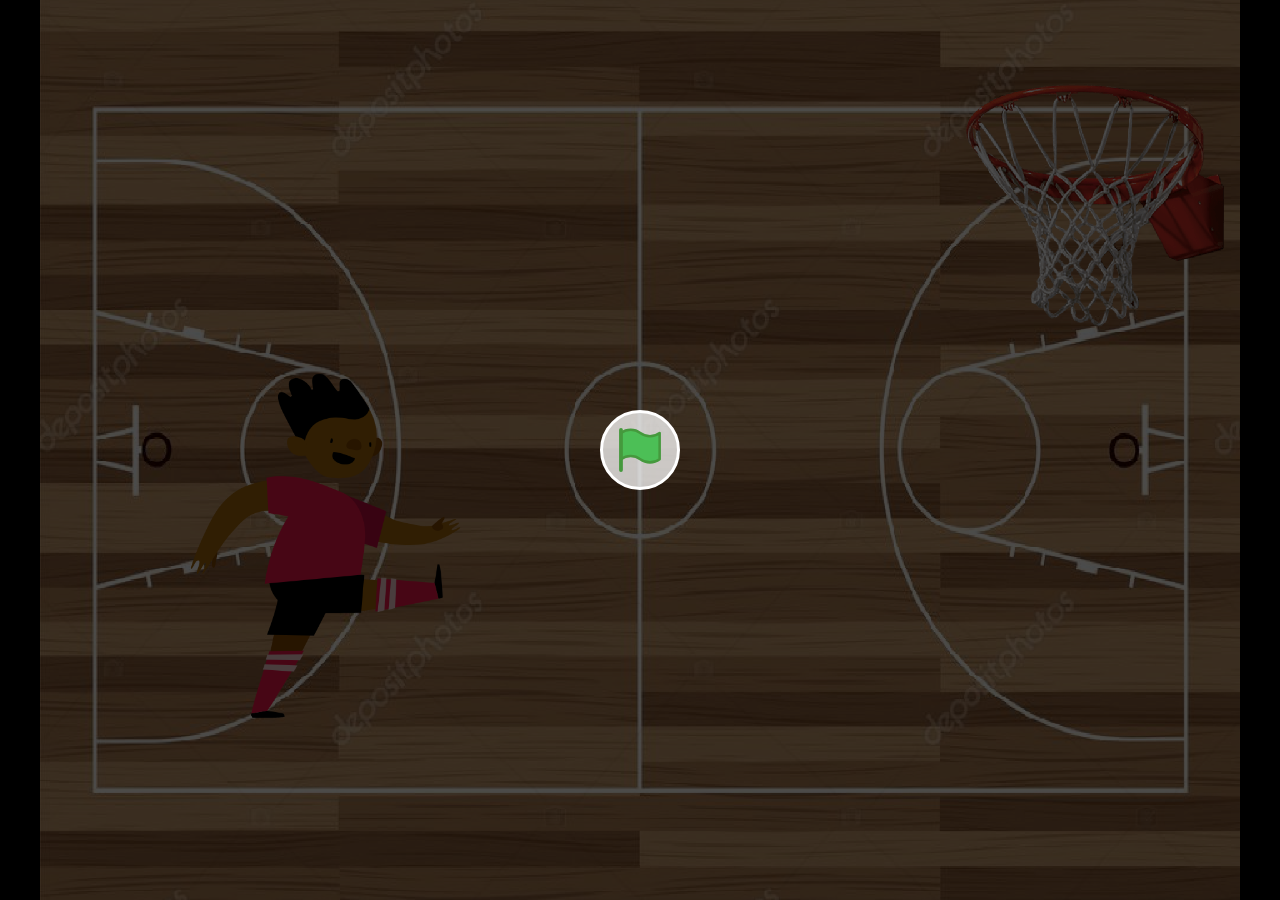
<file: Basketball Game 2/index.html>
<!DOCTYPE html>
<!-- Created with https://packager.turbowarp.org/ -->
<html>
<head>
  <meta charset="utf-8">
  <meta name="viewport" content="width=device-width, initial-scale=1.0, maximum-scale=1.0, user-scalable=no">
  <!-- We only include this to explicitly loosen the CSP of various packager environments. It does not provide any security. -->
  <meta http-equiv="Content-Security-Policy" content="default-src * 'self' 'unsafe-inline' 'unsafe-eval' data: blob:">
  <title>Basketball Game 2</title>
  <style>
    body {
      color: #ffffff;
      font-family: sans-serif;
      overflow: hidden;
      margin: 0;
      padding: 0;
    }
    :root, body.is-fullscreen {
      background-color: #000000;
    }
    [hidden] {
      display: none !important;
    }
    h1 {
      font-weight: normal;
    }
    a {
      color: inherit;
      text-decoration: underline;
      cursor: pointer;
    }

    #app, #loading, #error, #launch {
      position: absolute;
      top: 0;
      left: 0;
      width: 100%;
      height: 100%;
    }
    .screen {
      display: flex;
      flex-direction: column;
      align-items: center;
      justify-content: center;
      text-align: center;
      cursor: default;
      user-select: none;
      -webkit-user-select: none;
      background-color: #000000;
    }
    #launch {
      background-color: rgba(0, 0, 0, 0.7);
      cursor: pointer;
    }
    .green-flag {
      width: 80px;
      height: 80px;
      padding: 16px;
      border-radius: 100%;
      background: rgba(255, 255, 255, 0.75);
      border: 3px solid hsla(0, 100%, 100%, 1);
      display: flex;
      justify-content: center;
      align-items: center;
      box-sizing: border-box;
    }
    #loading {
      
    }
    .progress-bar-outer {
      border: 1px solid currentColor;
      height: 10px;
      width: 200px;
      max-width: 200px;
    }
    .progress-bar-inner {
      height: 100%;
      width: 0;
      background-color: currentColor;
    }
    .loading-text, noscript {
      font-weight: normal;
      font-size: 36px;
      margin: 0 0 16px;
    }
    .loading-image {
      margin: 0 0 16px;
    }
    #error-message, #error-stack {
      font-family: monospace;
      max-width: 600px;
      white-space: pre-wrap;
      user-select: text;
      -webkit-user-select: text;
    }
    #error-stack {
      text-align: left;
      max-height: 200px;
      overflow: auto;
    }
    .control-button {
      width: 2rem;
      height: 2rem;
      padding: 0.375rem;
      margin-top: 0.5rem;
      margin-bottom: 0.5rem;
      user-select: none;
      -webkit-user-select: none;
      cursor: pointer;
      border: 0;
      border-radius: 4px;
    }
    .control-button-highlight:hover {
      background: #ff4c4c26;
    }
    .control-button-highlight.active {
      background: #ff4c4c59;
    }
    .fullscreen-button {
      background: white;
    }
    .standalone-fullscreen-button {
      position: absolute;
      top: 0;
      right: 0;
      background-color: rgba(0, 0, 0, 0.5);
      border-radius: 0 0 0 4px;
      padding: 4px;
      cursor: pointer;
    }
    .sc-canvas {
      cursor: auto;
    }
    .sc-monitor-root[data-opcode^="data_"] .sc-monitor-value-color {
      background-color: #ff8c1a;
    }
    .sc-monitor-row-value-outer {
      background-color: #fc662c;
    }
    .sc-monitor-row-value-editing .sc-monitor-row-value-outer {
      background-color: #e25b27;
    }
    
  </style>
  <meta name="theme-color" content="#000000">
  
</head>
<body>
  <div id="app"></div>

  <div id="launch" class="screen" hidden title="Click to start">
    <div class="green-flag">
      <svg viewBox="0 0 16.63 17.5" width="42" height="44">
        <defs><style>.cls-1,.cls-2{fill:#4cbf56;stroke:#45993d;stroke-linecap:round;stroke-linejoin:round;}.cls-2{stroke-width:1.5px;}</style></defs>
        <path class="cls-1" d="M.75,2A6.44,6.44,0,0,1,8.44,2h0a6.44,6.44,0,0,0,7.69,0V12.4a6.44,6.44,0,0,1-7.69,0h0a6.44,6.44,0,0,0-7.69,0"/>
        <line class="cls-2" x1="0.75" y1="16.75" x2="0.75" y2="0.75"/>
      </svg>
    </div>
  </div>

  <div id="loading" class="screen">
    <noscript>Enable JavaScript</noscript>
    
    
    <div class="progress-bar-outer"><div class="progress-bar-inner" id="loading-inner"></div></div>
  </div>

  <div id="error" class="screen" hidden>
    <h1>Error</h1>
    <details>
      <summary id="error-message"></summary>
      <p id="error-stack"></p>
    </details>
  </div>

  <script src="script.js"></script>
  <script>
    const appElement = document.getElementById('app');
    const launchScreen = document.getElementById('launch');
    const loadingScreen = document.getElementById('loading');
    const loadingInner = document.getElementById('loading-inner');
    const errorScreen = document.getElementById('error');
    const errorScreenMessage = document.getElementById('error-message');
    const errorScreenStack = document.getElementById('error-stack');

    const handleError = (error) => {
      console.error(error);
      if (!errorScreen.hidden) return;
      errorScreen.hidden = false;
      errorScreenMessage.textContent = '' + error;
      let debug = error && error.stack || 'no stack';
      debug += '\nUser agent: ' + navigator.userAgent;
      errorScreenStack.textContent = debug;
    };
    const setProgress = (progress) => {
      if (loadingInner) loadingInner.style.width = progress * 100 + '%';
    };
    const interpolate = (a, b, t) => a + t * (b - a);

    try {
      setProgress(0.1);

      const scaffolding = new Scaffolding.Scaffolding();
      scaffolding.width = 480;
      scaffolding.height = 360;
      scaffolding.resizeMode = "preserve-ratio";
      scaffolding.editableLists = false;
      scaffolding.usePackagedRuntime = true;
      scaffolding.setup();
      scaffolding.appendTo(appElement);

      const vm = scaffolding.vm;
      window.scaffolding = scaffolding;
      window.vm = scaffolding.vm;
      window.Scratch = {
        vm,
        renderer: vm.renderer,
        audioEngine: vm.runtime.audioEngine,
        bitmapAdapter: vm.runtime.v2BitmapAdapter,
        videoProvider: vm.runtime.ioDevices.video.provider
      };

      scaffolding.setUsername("player####".replace(/#/g, () => Math.floor(Math.random() * 10)));
      scaffolding.setAccentColor("#ff4c4c");

      try {
        scaffolding.addCloudProvider(new Scaffolding.Cloud.WebSocketProvider(["wss://clouddata.turbowarp.org","wss://clouddata.turbowarp.xyz"], "1250637887"));
      } catch (error) {
        console.error(error);
      }

      vm.setTurboMode(false);
      if (vm.setInterpolation) vm.setInterpolation(false);
      if (vm.setFramerate) vm.setFramerate(30);
      if (vm.renderer.setUseHighQualityRender) vm.renderer.setUseHighQualityRender(false);
      if (vm.setRuntimeOptions) vm.setRuntimeOptions({
        fencing: true,
        miscLimits: true,
        maxClones: 300,
      });
      if (vm.setCompilerOptions) vm.setCompilerOptions({
        enabled: true,
        warpTimer: false
      });
      if (vm.renderer.setMaxTextureDimension) vm.renderer.setMaxTextureDimension(2048);

      // enforcePrivacy threat model only makes sense in the editor
      if (vm.runtime.setEnforcePrivacy) vm.runtime.setEnforcePrivacy(false);

      if (typeof ScaffoldingAddons !== 'undefined') {
        ScaffoldingAddons.run(scaffolding, {"gamepad":false,"pointerlock":false,"specialCloudBehaviors":false,"unsafeCloudBehaviors":false,"pause":false});
      }

      scaffolding.setExtensionSecurityManager({
        getSandboxMode: () => 'unsandboxed',
        canLoadExtensionFromProject: () => true
      });
      for (const extension of []) {
        vm.extensionManager.loadExtensionURL(extension);
      }

    } catch (e) {
      handleError(e);
    }
  </script>
  
  
    <script>
      const getProjectData = (function() {
        const storage = scaffolding.storage;
        storage.onprogress = (total, loaded) => {
          setProgress(interpolate(0.2, 0.98, loaded / total));
        };
        
        storage.addWebStore(
          [
            storage.AssetType.ImageVector,
            storage.AssetType.ImageBitmap,
            storage.AssetType.Sound,
            storage.AssetType.Font
          ].filter(i => i),
          (asset) => new URL('./assets/' + asset.assetId + '.' + asset.dataFormat, location).href
        );
        return () => new Promise((resolve, reject) => {
        const xhr = new XMLHttpRequest();
        xhr.onload = () => {
          resolve(xhr.response);
        };
        xhr.onerror = () => {
          if (location.protocol === 'file:') {
            reject(new Error('Zip environment must be used on a website, not on a local file. To fix this error, use the "Plain HTML" environment instead.'));
          } else {
            reject(new Error('Request to load project data failed.'));
          }
        };
        xhr.onprogress = (e) => {
          if (e.lengthComputable) {
            setProgress(interpolate(0.1, 0.2, e.loaded / e.total));
          }
        };
        xhr.responseType = 'arraybuffer';
        xhr.open('GET', "./assets/project.json");
        xhr.send();
      });
      })();
    </script>
  <script>
    const run = async () => {
      const projectData = await getProjectData();
      await scaffolding.loadProject(projectData);
      setProgress(1);
      loadingScreen.hidden = true;
      if (false) {
        scaffolding.start();
      } else {
        launchScreen.hidden = false;
        launchScreen.addEventListener('click', () => {
          launchScreen.hidden = true;
          scaffolding.start();
        });
        launchScreen.focus();
      }
    };
    run().catch(handleError);
  </script>
</body>
</html>
</file>
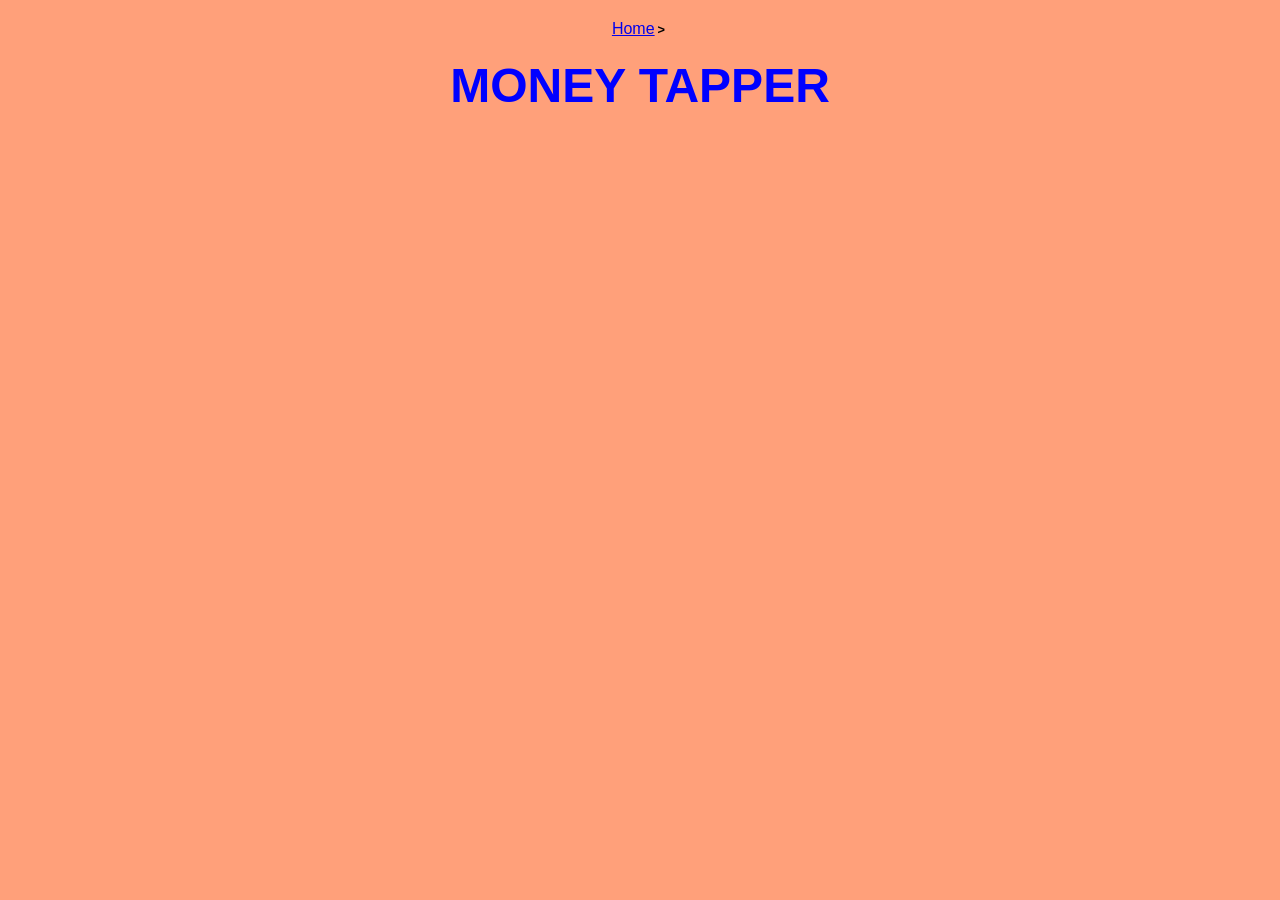
<file: page1.html>
<!DOCTYPE html>
<html lang="en">
<head>
    <meta charset="UTF-8">
    <meta name="viewport" content="width=device-width, initial-scale=1.0">
    <link href="styles.css" rel="stylesheet" type="text/css">
    <title>Document</title>
</head>
<body>
        <li class="crumb"><a href="index.html">Home</a></li>
    <h1>MONEY TAPPER</h1>
    <iframe width="392" height="620" style="border: 0px;" src="https://studio.code.org/projects/applab/8KISVtmaC5xurZxys493WcOdiKSzNCTBMPjCQZR9JDo/embed"></iframe>

</body>
</html>
</file>
<file: styles.css>
@charset "utf-8";

body {
    background-color: lightsalmon;
    text-align: center;        
    margin: 0;
    padding: 20px;
    font-family: Arial, sans-serif;
}

h1 {
    color: blue;
    margin: 20px 0;
    font-size: 3em;
}


.img-wrapper {
    position: relative;
    display: inline-block;
    max-width: 300px;
    border: 15px dotted gold;
    border-radius: 50%;
    margin-top: 20px;
    overflow: hidden;
    transition: all 0.4s ease;
}

.img-wrapper img {
    width: 100%;
    height: auto;
    display: block;
    transition: opacity 0.4s ease;
}


.img-wrapper .front {
    z-index: 2;
}


.img-wrapper .back {
    position: absolute;
    top: 0;
    left: 0;
    opacity: 0;
    z-index: 1;
}


.img-wrapper:hover {
    border-color: blue;
    box-shadow: 0 0 25px rgba(0, 0, 255, 0.8);
    transform: translateY(-15px) scale(1.03);
}

.img-wrapper:hover .front { opacity: 0; }
.img-wrapper:hover .back  { opacity: 1; }

nav {
  border-bottom: 1px solid black;
}

.crumbs ol {
  list-style-type: none;
  padding-left: 0;
}

.crumb {
  display: inline-block;
}

.crumb a::after {
  display: inline-block;
  color: black;
  content: ">";
  font-size: 80%;
  font-weight: bold;
  padding: 0 3px;
}
</file>
